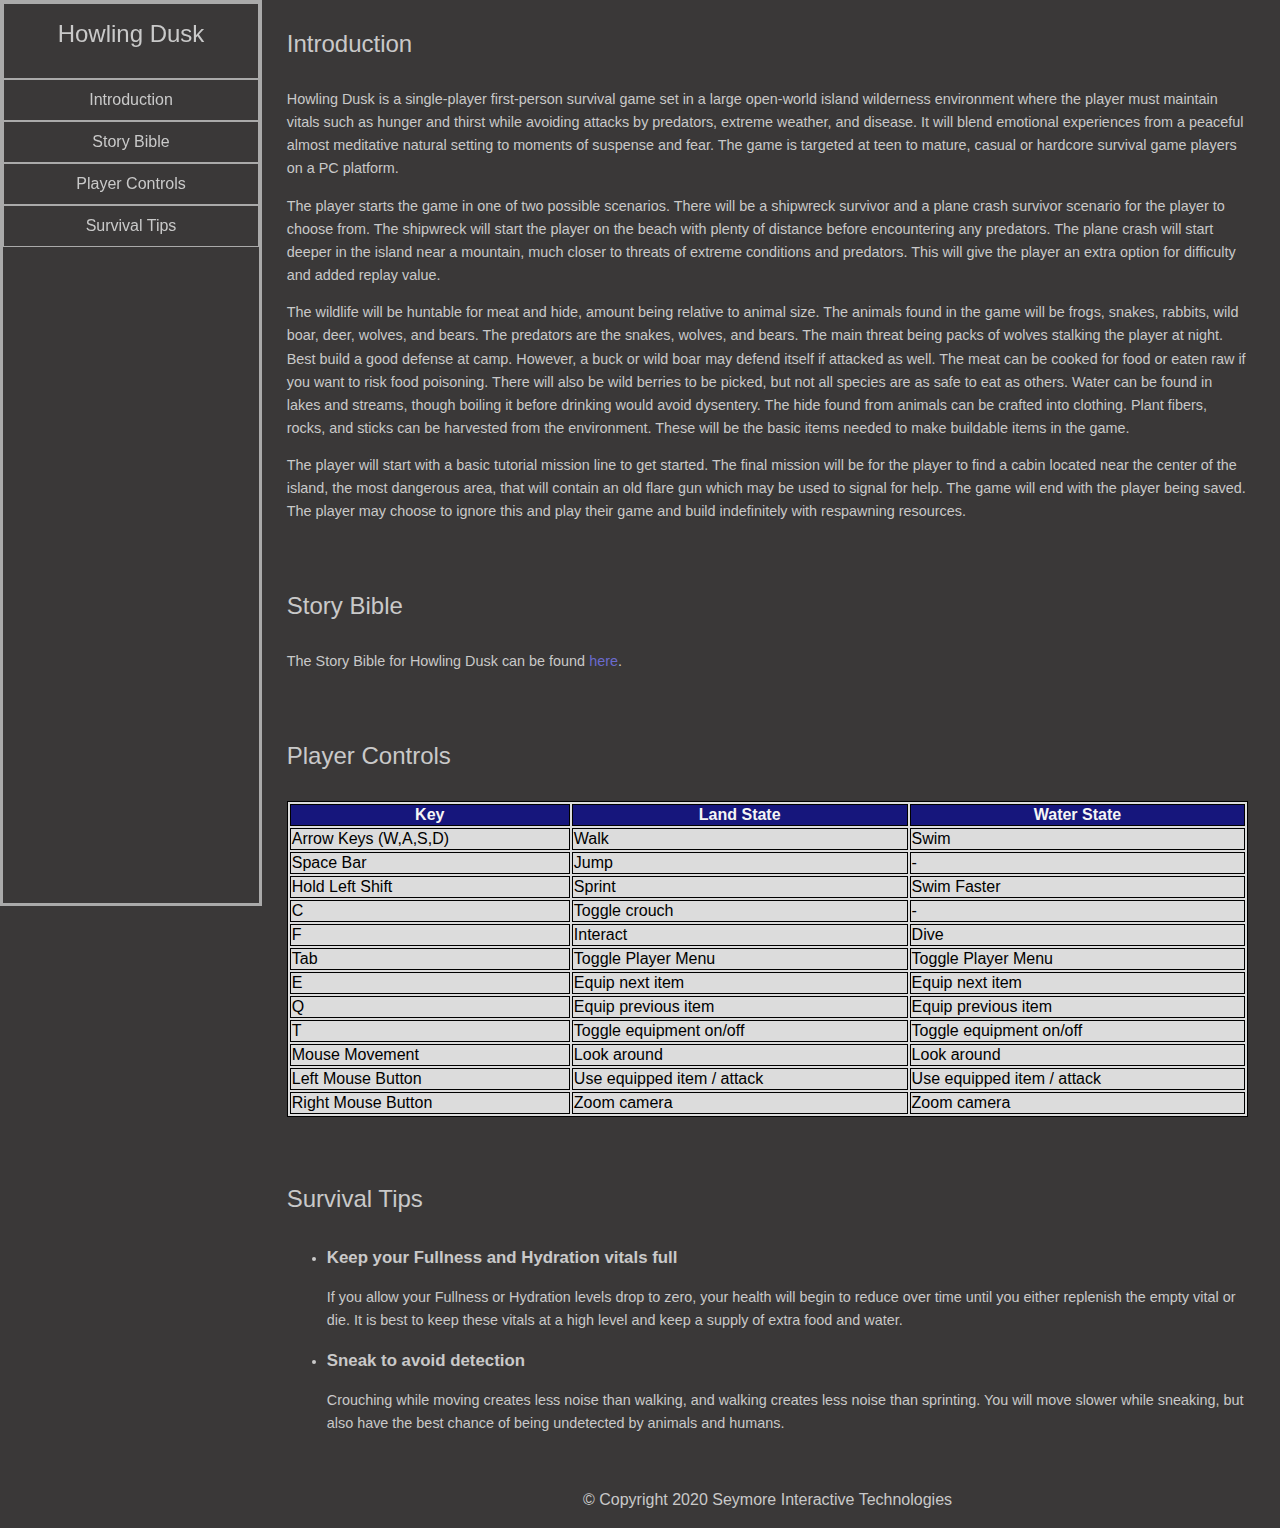
<file: index.html>
<!DOCTYPE html lang="en">
<html>

    <head>
        <title>Howling Dusk Info Page</title>
        <meta charset="UTF-8">
        <meta name="viewport" content="width=device-width, 
            initial-scale=1.0">
        <meta http-equiv="X-UA-Compatible" content="ie=edge">
        <link rel="stylesheet" href="styles.css">
    </head>

    <body>

        <nav id="navbar">

            <div class="nav-box" id="title-box">
                <header id="title-text">Howling Dusk</header>
            </div>

            <div class="nav-box" id="intro-link-box">
                <a href="#Introduction" class="nav-link" id="intro-link">Introduction</a>
            </div>

            <div class="nav-box" id="story-link-box">
                <a href="#Story-Bible" class="nav-link" id="story-link">Story Bible</a>
            </div>

            <div class="nav-box" id="controls-link-box">
                <a href="#Player-Controls" class="nav-link" id="controls-link">Player Controls</a>
            </div>   
            
            <div class="nav-box" id="survival-tips-box">
                <a href="#Survival-Tips" class="nav-link" id="survival-tips-link">Survival Tips</a>
            </div> 

        </nav>

        <main id="main-doc">
            <div class="wrapper">

                <div class="spacer"></div>

                <div class="doc-box">
                    <section id="Introduction" class="main-section">
                        <header>Introduction</header>
                        <p>Howling Dusk is a single-player first-person survival game set in a large open-world island wilderness environment
                            where the player must maintain vitals such as hunger and thirst while avoiding attacks by predators, extreme weather, and disease.
                            It will blend emotional experiences from a peaceful almost meditative natural setting to moments of suspense and fear.
                            The game is targeted at teen to mature, casual or hardcore survival game players on a PC platform.  </p>
                        <p>The player starts the game in one of two possible scenarios. There will be a shipwreck survivor and a plane crash survivor scenario
                            for the player to choose from. The shipwreck will start the player on the beach with plenty of distance before encountering any predators.
                            The plane crash will start deeper in the island near a mountain, much closer to threats of extreme conditions and predators.
                            This will give the player an extra option for difficulty and added replay value.</p>
                        <p>The wildlife will be huntable for meat and hide, amount being relative to animal size.
                            The animals found in the game will be frogs, snakes, rabbits, wild boar, deer, wolves, and bears.
                            The predators are the snakes, wolves, and bears. The main threat being packs of wolves stalking the player at night.
                            Best build a good defense at camp. However, a buck or wild boar may defend itself if attacked as well.
                                The meat can be cooked for food or eaten raw if you want to risk food poisoning. There will also be wild berries to be picked,
                                but not all species are as safe to eat as others. Water can be found in lakes and streams, though boiling it before drinking
                                would avoid dysentery. The hide found from animals can be crafted into clothing. Plant fibers, rocks, and sticks can be harvested
                                    from the environment.
                            These will be the basic items needed to make buildable items in the game.</p>
                        <p>The player will start with a basic tutorial mission line to get started.  The final mission will be for the player to find a cabin located
                            near the center of the island, the most dangerous area, that will contain an old flare gun which may be used to signal for help.
                            The game will end with the player being saved.
                            The player may choose to ignore this and play their game and build indefinitely with respawning resources. </p>
                    </section>

                    <section id="Story-Bible" class="main-section">
                        <header>Story Bible</header>
                        <p>The Story Bible for Howling Dusk can be found <a id="download-link" href="Howling Dusk Story Bible.pdf" target="_blank">here</a>.</p>                   
                    </section>

                    <section id="Player-Controls" class="main-section">
                        <header>Player Controls</header>
                        <p><table id="controls-table" style="width:100%">
                            <tr>
                                <th>Key</th>
                                <th>Land State</th>
                                <th>Water State</th>
                            </tr>
                            <tr>
                                <td>Arrow Keys (W,A,S,D)</td>
                                <td>Walk</td>
                                <td>Swim</td>
                            </tr>
                            <tr>
                                <td>Space Bar</td>
                                <td>Jump</td>
                                <td>-</td>
                            </tr>
                            <tr>
                                <td>Hold Left Shift</td>
                                <td>Sprint</td>
                                <td>Swim Faster</td>
                            </tr> 
                            <tr>
                                <td>C</td>
                                <td>Toggle crouch</td>
                                <td>-</td>
                            </tr> 
                            <tr>                    
                                <td>F</td>
                                <td>Interact</td>
                                <td>Dive</td>
                            </tr>
                            <tr>
                                <td>Tab</td>
                                <td>Toggle Player Menu</td>
                                <td>Toggle Player Menu</td>
                            </tr>
                            <tr>
                                <td>E</td>
                                <td>Equip next item</td>
                                <td>Equip next item</td>
                            </tr>   
                            <tr>
                                <td>Q</td>
                                <td>Equip previous item</td>
                                <td>Equip previous item</td>
                            </tr>
                            <tr>
                                <td>T</td>
                                <td>Toggle equipment on/off</td>
                                <td>Toggle equipment on/off</td>
                            </tr>         
                            <tr>
                                <td>Mouse Movement</td>
                                <td>Look around</td>
                                <td>Look around</td>
                            </tr>                     
                            <tr>
                                <td>Left Mouse Button</td>
                                <td>Use equipped item / attack</td>
                                <td>Use equipped item / attack</td>
                            </tr>  
                            <tr>
                                <td>Right Mouse Button</td>
                                <td>Zoom camera</td>
                                <td>Zoom camera</td>
                            </tr>                                      
                        </table></p>                                                           
                    </section>

                    <section id="Survival-Tips" class="main-section">
                        <header>Survival Tips</header>
                        <ul>
                            <li>
                                <h3>Keep your Fullness and Hydration vitals full</h3>
                                <p>If you allow your Fullness or Hydration levels drop to zero,
                                     your health will begin to reduce over time until you either replenish
                                    the empty vital or die. It is best to keep these vitals at a high level and 
                                keep a supply of extra food and water.</p>
                            </li>

                            <li>
                                <h3>Sneak to avoid detection</h3>
                                <p>Crouching while moving creates less noise than walking, 
                                    and walking creates less noise than sprinting. You will move slower while sneaking,
                                     but also have the best chance of being undetected by animals and humans.</p>
                            </li>


                        </ul>                   
                    </section>

                    <footer>  
                                  
                        <p>&copy; Copyright 2020 Seymore Interactive Technologies</p>
                    </footer>

                </div>
                <!-- Doc box -->
            </div>
            <!-- Wrapper -->
        </main>

    </body>

</html>
</file>
<file: styles.css>
:root {
    --backdrop: rgb(58, 56, 56);
    --text-color: rgb(201, 201, 201);
    --border-color: rgb(170, 170, 170);
}

body {
    margin: 0px;
    font-size: 10px;
    color: var(--text-color);
    background: var(--backdrop);
    font-family: "Open Sans", Arial, sans-serif;
    line-height: 1.5;
}

nav {
    position: fixed;
    top: 0;
    left: 0;
    width: 20vw;
    height: 100vh;
    max-width: 100%;
    display: flex;
    flex-direction: column;
    font-size: 1rem;
    border-style: solid;
    border-color: var(--border-color);
}

footer {
    text-align: center;
}

.nav-box {
    text-align: center;
    border-style: solid;
    border-width: 1px;
    border-color: var(--border-color);
}

.nav-link {
    display: block;
    text-decoration: none;
    padding: 0.5em 1em;
    color: var(--text-color);
}

.wrapper {
    display: flex;
    font-size: 1rem;
    margin-left: 5em;
}

.spacer {
    width: 75vw;
    height: 100vh;
    max-width: 100%;
}

.doc-box {
    display: block;
}

.main-section {
    font-size: 0.9rem;
    font-weight: 400;
    margin: 1em;
    margin-bottom: 1.5em;
    padding: 1.2em;
    line-height: 1.6em;
}

.main-section > header {
    font-size: 1.5rem;
    font-weight: 525;
    padding-bottom: .8em;
}

#title-box {
    height: 50px;
    font-size: 1.5rem;
    font-weight: 525;
    padding: 0.5em 1em;
}

#download-link {
    text-decoration: none;
    color: rgb(106, 106, 206);
}

#download-link:hover {
    color: var(--text-color);
}

table, th, td {
    border: 1px solid black;
    background-color: gainsboro;
    color: #000;
}

th {
    background-color:  rgb(22, 22, 124);
    color: whitesmoke;
}

@media (max-width: 850px) {

    nav {
        position: absolute;
        width: 100vw;
        height: 325px;
        background-color: var(--backdrop);
    }

    .spacer {
        width: 100vw;
        height: 325px;
    }
    .wrapper {
        flex-direction: column;
        margin: auto;
    }

    footer {
        text-align: center;
    }
}
</file>
